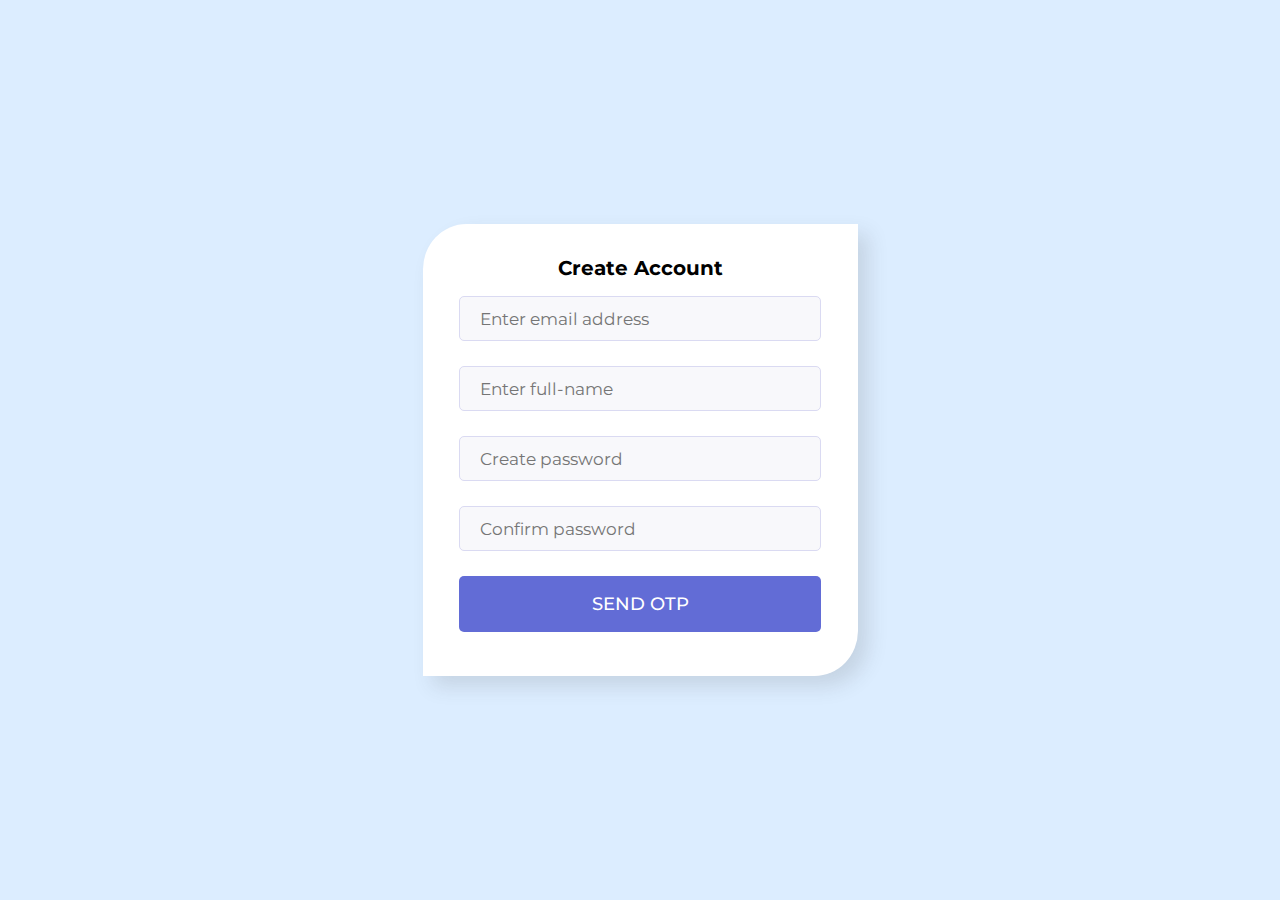
<file: 1-Login/registration.html>
<!DOCTYPE html>
<html lang="en">
    <head>
        <meta charset="UTF-8">
        <meta http-equiv="X-UA-Compatible" content="IE=edge">
        <meta name="viewport" content="width=device-width, initial-scale=1.0">
    <link rel="stylesheet" href="login.css">
        <title>Creat Account</title>
    </head>
    <body>
      <div class="login_form">
        <!-- Login form container -->
        <form>
          <h3>Create Account</h3>
          <div class="input_box">
            <input type="text" id="email" placeholder="Enter email address" required />
          </div>

          <div class="input_box" id="name">
            <input type="text" id="full-name" placeholder="Enter full-name" required />
          </div>
          

          <div class="input_box">
            <input type="password" id="password" placeholder="Create password" required />
          </div>

         <div class="input_box">
            <input type="password" id="confirm-password" placeholder="Confirm password" required />
        </div>
        <div id="otpGenerate">
          <input type="text" id="otp" placeholder="Enter OTP" maxlength="4" >
          <button id="generate-btn" >Send OTP </button>
          <button type="submit" id="submit-btn" >Submit </button>
        </div>
        </form>
        
      </div>
        <script src="registration.js"></script>
    </body>
</html>
</file>
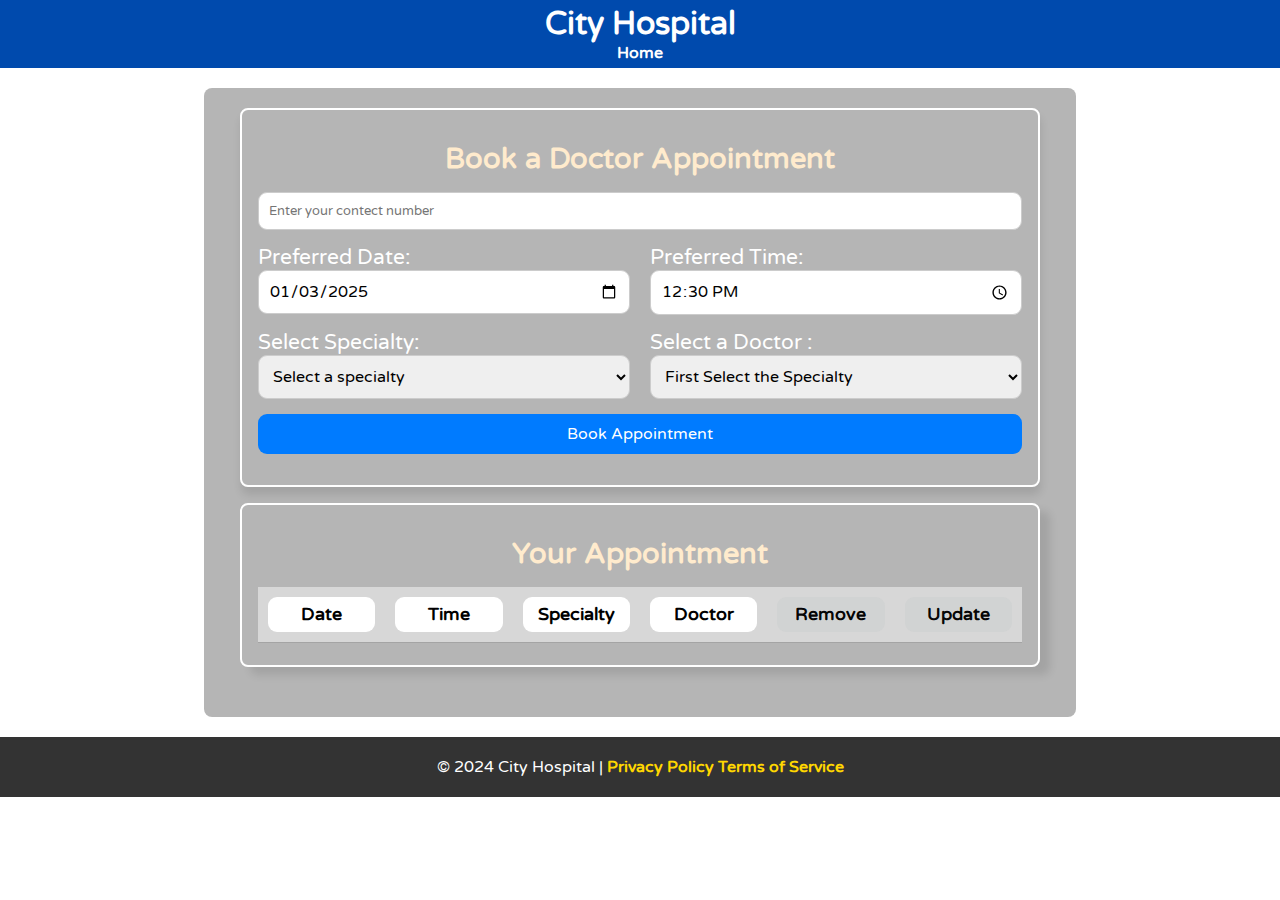
<file: 3-Apppointment/appointment.html>
<html>
    <head>
        <meta charset="UTF-8">
        <meta name="viewport" content="width=device-width, initial-scale=1.0">
        <title>Doctor Appointment</title>
        <link rel="stylesheet" href="appointment.css">
        
        <script src="appointment.js" type="module" defer></script>
    </head>
    <body>
        <header>
            <h1 class="logo">City Hospital</h1>
            <nav>
                <a href="../2-Home/home.html">Home</a>
            </nav>
        </header>
        <main>
            <!-- <div id="login-info" ></div> -->
            <form id="appointment-form">
                <h1>Book a Doctor Appointment</h1>
                <input
                    type="tel"
                    id="phone"
                    name="phone"
                    placeholder="Enter your contect number"
                    required
                >
                <div class="part">
                    <div class="one">
                        <label for="date">Preferred Date:</label>
                        <input
                            type="date"
                            id="date"
                            name="date"
                            required
                            value="2025-01-03"
                        >
                    </div>
                    <div class="two">
                        <label for="time">Preferred Time:</label>
                        <input
                            type="time"
                            id="time"
                            name="time"
                            step="1800"
                            value="12:30"
                            required
                        >
                    </div>
                </div>
                <div class="part">
                    <div class="one">
                        <label for="specialty">Select Specialty:</label>
                        <select id="specialty" name="specialty" required>
                            <option value="">Select a specialty</option>
                            <option value="cardiology">Cardiology</option>
                            <option value="neurology">Neurology</option>
                            <option value="orthopedics">Orthopedics</option>
                        </select>
                    </div>
                    <div class="two">
                        <label for="doctor">Select a Doctor :</label>
                        <select id="doctor" name="doctor" required>
                            <option value="Select">First Select the Specialty</option>
                        </select>
                    </div>
                </div>
                <button type="submit" id="submit">Book Appointment</button>
            </form>
            <section id="show-slots">
                <h1>Your Appointment</h1>
                <ul class="mySlots appointmentHeading">
                    <li class="date">
                        <input type="text" value="Date" readonly>
                    </li>
                    <li class="time">
                        <input type="text" value="Time" readonly>
                    </li>
                    <li class="specialtySelect">
                        <input type="text" value="Specialty" readonly>
                    </li>
                    <li class="selectedDr">
                        <input type="text" value="Doctor" readonly>
                    </li>
                    <li class="delete">
                        <button class="removeBtn">Remove</button>
                    </li>
                    <li class="update">
                        <button class="updateBtn">Update</button>
                    </li>
                </ul>
            </section>
        </main>
        <footer>
            <p>
                &copy; 2024 City Hospital |
                <a href="#">Privacy Policy</a>
                <a href="#">Terms of Service</a>
            </p>
        </footer>
    </body>
</html>
</file>
<file: 1-Login/login.css>
/* Google Fonts Link */
@import url('https://fonts.googleapis.com/css2?family=Montserrat:ital,wght@0,100..900;1,100..900&display=swap');

/* Resetting default styling and setting font-family */
* {
    margin: 0;
    padding: 0;
    box-sizing: border-box;
    font-family: "Montserrat", sans-serif;

}


body {
    width: 100%;
    min-height: 100vh;
    padding: 0 10px;
    display: flex;
    background-color:   #dcedff;
    justify-content: center;
    align-items: center;

}

/* Login form styling */

.login_form {
    width: 90%;
    max-width: 435px;
    background: #fff;
    border-radius: 10% 0px;
    padding: 1rem 2.3rem;
    box-shadow: 10px 10px 20px rgba(64, 64, 64, 0.15);
}


.login_form h3 {
    font-size: 20px;
    text-align: center;
    margin: 1rem;
}

/* Google & Apple button styling */

.login_form .login_option {
    display: flex;
    width: 100%;
    justify-content: space-between;
    align-items: center;
}

.option {
    width: fit-content;
}

.login_form .login_option .option a {
    height: 56px;
    display: flex;
    justify-content: space-evenly;
    align-items: center;
    background: #F8F8FB;
    border: 2px solid #DADAF2;
    border-radius: 5px;
    text-decoration: none;
    color: #171645;
    font-weight: 500;
    transition: 0.2s ease;
    width: fit-content;
    padding: 1vw;
}

.login_form .login_option .option a:hover {
    background: #ededf5;
    border-color: #626cd6;
}

.login_form .login_option .option a img {
    max-width: 25px;
}

.login_form p {
    text-align: center;
    font-weight: 500;
}

.login_form .separator {
    position: relative;
    margin-bottom: 24px;
}

/* Login option separator styling */
.login_form .separator span {
    background: #fff;
    z-index: 1;
    padding: 0 10px;
    position: relative;
}



form .input_box label {
    display: block;
    font-weight: 500;
    margin-bottom: 8px;
}

/*   <<<<<<< Input field styling  <<<<<<<  */
input {
    width: 100%;
    height: 45px;
    border: 1px solid #DADAF2;
    border-radius: 5px;
    outline: none;
    background: #F8F8FB;
    font-size: 17px;
    padding: 0px 20px;
    margin-bottom: 25px;
    transition: 0.2s ease;
}

form .input_box input:focus {
    border-color: #626cd6;
}

form .input_box .forget-password {
    display: flex;
    justify-content: space-between;
    text-align: center;
}

form .input_box {
    position: relative;
}

a {
    text-decoration: none;
    color: #626cd6;
    font-weight: 500;
}

a:hover {
    text-decoration: underline;
}

/* Login button styling */
form button {
    width: 100%;
    height: 56px;
    border-radius: 5px;
    border: none;
    outline: none;
    background: #626CD6;
    color: #fff;
    font-size: 18px;
    font-weight: 500;
    text-transform: uppercase;
    cursor: pointer;
    margin-bottom: 28px;
    transition: 0.3s ease;
}

form button:hover {
    background: #4954d0;
}

#name {
    display: flex;
    justify-content: space-around;
}

#otpGenerate {
    display: flex;
    justify-content: space-evenly;
    align-items: center;
}

#otpGenerate #otp {
    display: none;
    background: rgb(212, 255, 204);
    width: 40%;
    text-align: center;
}

#generate-btn {
    width: 100%;
}

#submit-btn {
    width: 100%;
    display: none;
}

#login_page {
    position: absolute;
    z-index: 1;
    transition: all 0.3s ease;

}

#forget_page {
    position: absolute;
    display: inline;
    z-index: 0;
    opacity: 0;
    transition: all 0.3s ease;
}

input:hover {
    border: 1px solid rgb(193, 193, 193);
    box-shadow: 4px 4px 7px 2px rgb(224, 224, 224);
}
</file>
<file: 3-Apppointment/appointment.css>
/* General Reset */
@import url("https://fonts.googleapis.com/css2?family=Poppins:ital,wght@0,100;0,200;0,300;0,400;0,500;0,600;0,700;0,800;0,900;1,100;1,200;1,300;1,400;1,500;1,600;1,700;1,800;1,900&family=Varela+Round&display=swap");

* {
    margin: 0;
    padding: 0;
    box-sizing: border-box;
    font-family: "Varela Round", sans-serif;
    scroll-behavior: smooth;
    list-style: none;
    text-decoration: none;
}


body {
    font-family: Arial, sans-serif;
    background-color: #f4f4f4;
    color: #333;
    background: url("https://media.istockphoto.com/id/1312706413/photo/modern-hospital-building.jpg?s=2048x2048&w=is&k=20&c=15TsJBPquZtgf8ciMtV6wlEAccnI5RJoNcqzFY9qe80=");
    background-size: cover;
    background-repeat: no-repeat;
}

header {
    background-color: #004aad;
    color: white;
    padding: 5px;
    text-align: center;
}

header nav a {
    color: white;
    text-decoration: none;
    margin: 0 15px;
    font-weight: bold;
}

header nav a:hover {
    text-decoration: underline;
}

header h1:hover {
    text-shadow: 2px 2px 8px rgba(255, 255, 255, 0.5);
}



/* Main Section */
main {
    padding: 20px;
    max-width: fit-content;
    margin: 20px auto;
    border-radius: 8px;
    background-color: hsla(0, 0%, 0%, 0.292);
}

/* Form Styling */
form {
    background-color: tr;
    padding: 1rem;
    border-radius: 8px;
    box-shadow: 1px 8px 8px rgba(0, 0, 0, 0.1);
    border: 2px solid rgb(255, 255, 255);
    margin-bottom: 30px;
    width: 100%;
    max-width: 800px;
    margin: auto;
}

main h1 {
    font-size: 1.8rem;
    margin-bottom: 20px;
    text-align: center;
    margin: 1rem;
    color: blanchedalmond;
}
label{
    color: white;
    font-size: 1.3rem;

}

input,
select,
button {
    width: 100%;
    padding: 10px;
    margin-bottom: 15px;
    border-radius: 9px;
    border: 1px solid #ccc;
}

input[type="date"],
input[type="time"],
select {
    font-size: 1rem;
}

button {
    background-color: #007bff;
    color: white;
    font-size: 1rem;
    cursor: pointer;
    border: none;
}

button:hover {
    background-color: #0056b3;
}

/* Layout for date-time and doctor-specialty */
.part {
    display: flex;
    justify-content: space-between;
    gap: 20px;
}

.part .one,
.part .two {
    flex: 1;
}

@media (max-width: 768px) {
    .part {
        flex-direction: column;
    }
}

/* Appointment Details Section################################ */
#show-slots {
    margin: 1rem;
    padding: 1rem;
    width: fit-content;
    border-radius: 8px;
    box-shadow: 10px 8px 8px rgba(0, 0, 0, 0.1);
    border: 2px solid rgb(255, 255, 255);
    margin-bottom: 30px;
    width: 100%;
    max-width: 800px;
}

#show-slots .mySlots {
    display: flex;
    width: 100%;
    align-items: center;
    justify-content: space-evenly;
    border-bottom: 1px solid rgb(164, 164, 164);
    background-color: rgba(255, 255, 255, 0.457);
    margin: 6px 0px;
    
}

#show-slots .mySlots li {
    width: 16%;
    margin: 10px;
}

#show-slots .mySlots li input,
#show-slots .mySlots li button {
    text-align: center;
    margin: 0;
    padding: 0.4em 0.3em;
    font-size: 1.1rem;
    outline: none;
    border: none;
}

#show-slots .appointmentHeading li input,
#show-slots .appointmentHeading li button {
    font-weight: 700;

}


.updateBtn,
.removeBtn {
    background-color: rgba(204, 207, 207, 0.568);
    color: rgba(0, 0, 0, 0.991);
    font-weight: 500;
}



.mySlots input[type="date"]::-webkit-calendar-picker-indicator,
.mySlots input[type="time"]::-webkit-calendar-picker-indicator {
    display: none;
}

@media (max-width: 900px) {
    #show-slots {
        margin: 1rem auto;
        padding: 1rem;
    }

    /* @media (max-width: 768px) {
         {
        
        } */
    #show-slots .mySlots {
        background-color: rgba(255, 255, 255, 0.457);
        display: grid;
        grid-template-columns: auto auto auto ;
        justify-content: center;
        text-align: center;
        margin: 6px 0px;
        border-radius: 10px;
    }

    #show-slots .mySlots li {
        width: 90%;
        margin: 3px;
    }

    #show-slots .mySlots li input,
    #show-slots .mySlots li button {
        margin: 0px 1rem;
        width: 20vw;
        font-size: 1rem;

    }

    .updateBtn,
    .removeBtn {
        margin: 0 auto;

    }
}

@media (max-width: 768px) {
    #show-slots .mySlots {
        grid-template-columns: auto auto;
    }
    
    #show-slots .mySlots li input,
    #show-slots .mySlots li button {
        width: 26vw;

    }
}

/* Footer Section */
footer {
    background-color: #333;
    color: white;
    padding: 20px;
    text-align: center;
}

footer p {
    margin: 0;
    font-size: 1em;
}

footer a {
    color: #ffd700;
    font-weight: bold;
}

footer a:hover {
    text-decoration: underline;
}
</file>
